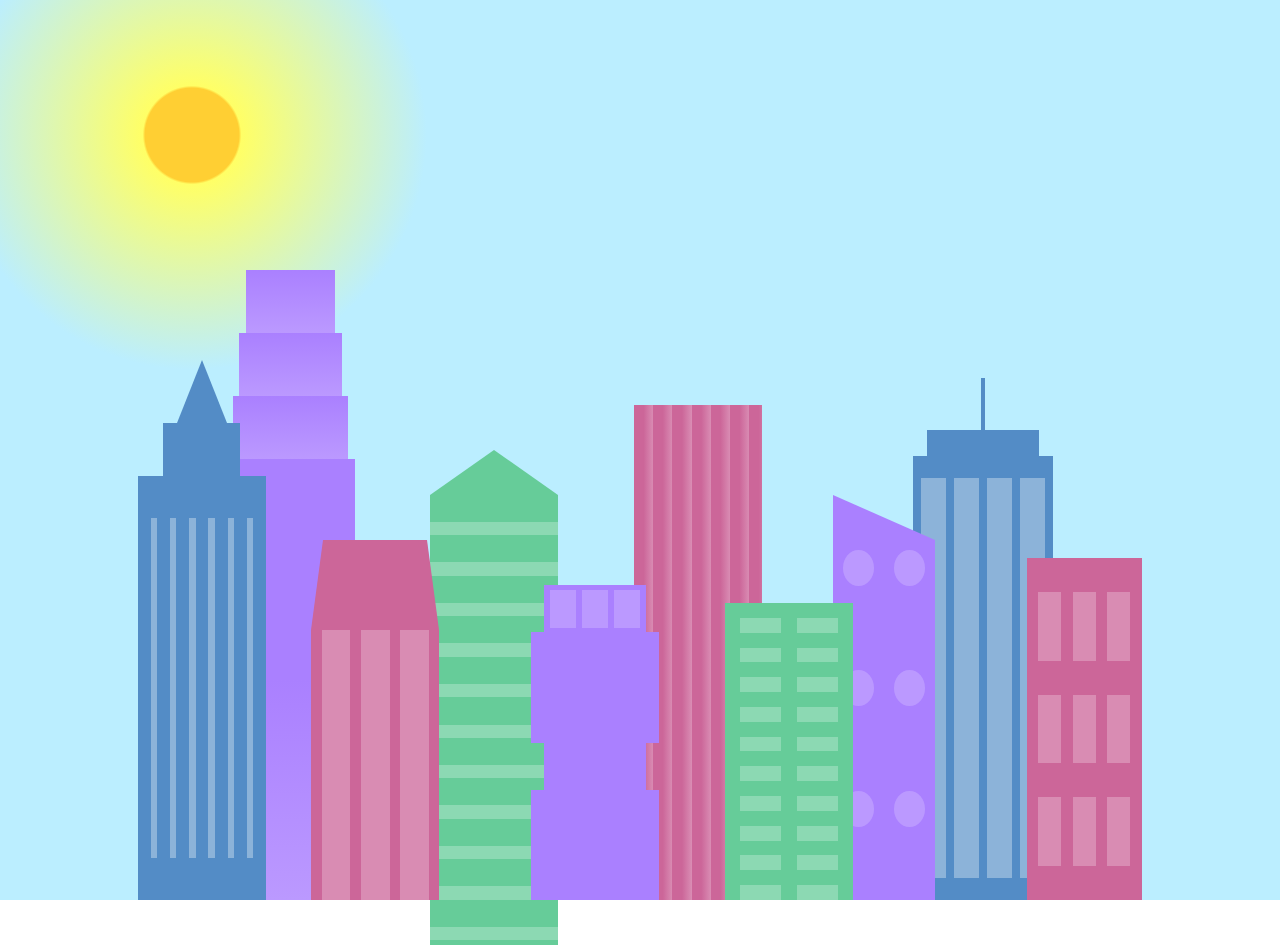
<file: BuildingCitySkyline/index.html>
<!DOCTYPE html>
<html lang="en">    
  <head>
    <meta charset="UTF-8">
    <title>City Skyline</title>
    <link href="styles.css" rel="stylesheet" />   
  </head>

  <body>
    <div class="background-buildings sky">
      <div></div>
      <div></div>
      <div class="bb1 building-wrap">
        <div class="bb1a bb1-window"></div>
        <div class="bb1b bb1-window"></div>
        <div class="bb1c bb1-window"></div>
        <div class="bb1d"></div>
      </div>
      <div class="bb2">
        <div class="bb2a"></div>
        <div class="bb2b"></div>
      </div>
      <div class="bb3"></div>
      <div></div>
      <div class="bb4 building-wrap">
        <div class="bb4a"></div>
        <div class="bb4b"></div>
        <div class="bb4c window-wrap">
          <div class="bb4-window"></div>
          <div class="bb4-window"></div>
          <div class="bb4-window"></div>
          <div class="bb4-window"></div>
        </div>
      </div>
      <div></div>
      <div></div>
    </div>

    <div class="foreground-buildings">
      <div></div>
      <div></div>
      <div class="fb1 building-wrap">
        <div class="fb1a"></div>
        <div class="fb1b"></div>
        <div class="fb1c"></div>
      </div>
      <div class="fb2">
        <div class="fb2a"></div>
        <div class="fb2b window-wrap">
          <div class="fb2-window"></div>
          <div class="fb2-window"></div>
          <div class="fb2-window"></div>
        </div>
      </div>
      <div></div>
      <div class="fb3 building-wrap">
        <div class="fb3a window-wrap">
          <div class="fb3-window"></div>
          <div class="fb3-window"></div>
          <div class="fb3-window"></div>
        </div>
        <div class="fb3b"></div>
        <div class="fb3a"></div>
        <div class="fb3b"></div>
      </div>
      <div class="fb4">
        <div class="fb4a"></div>
        <div class="fb4b">
          <div class="fb4-window"></div>
          <div class="fb4-window"></div>
          <div class="fb4-window"></div>
          <div class="fb4-window"></div>
          <div class="fb4-window"></div>
          <div class="fb4-window"></div>
        </div>
      </div>
      <div class="fb5"></div>
      <div class="fb6"></div>
      <div></div>
      <div></div>
    </div>
  </body>
</html>
</file>
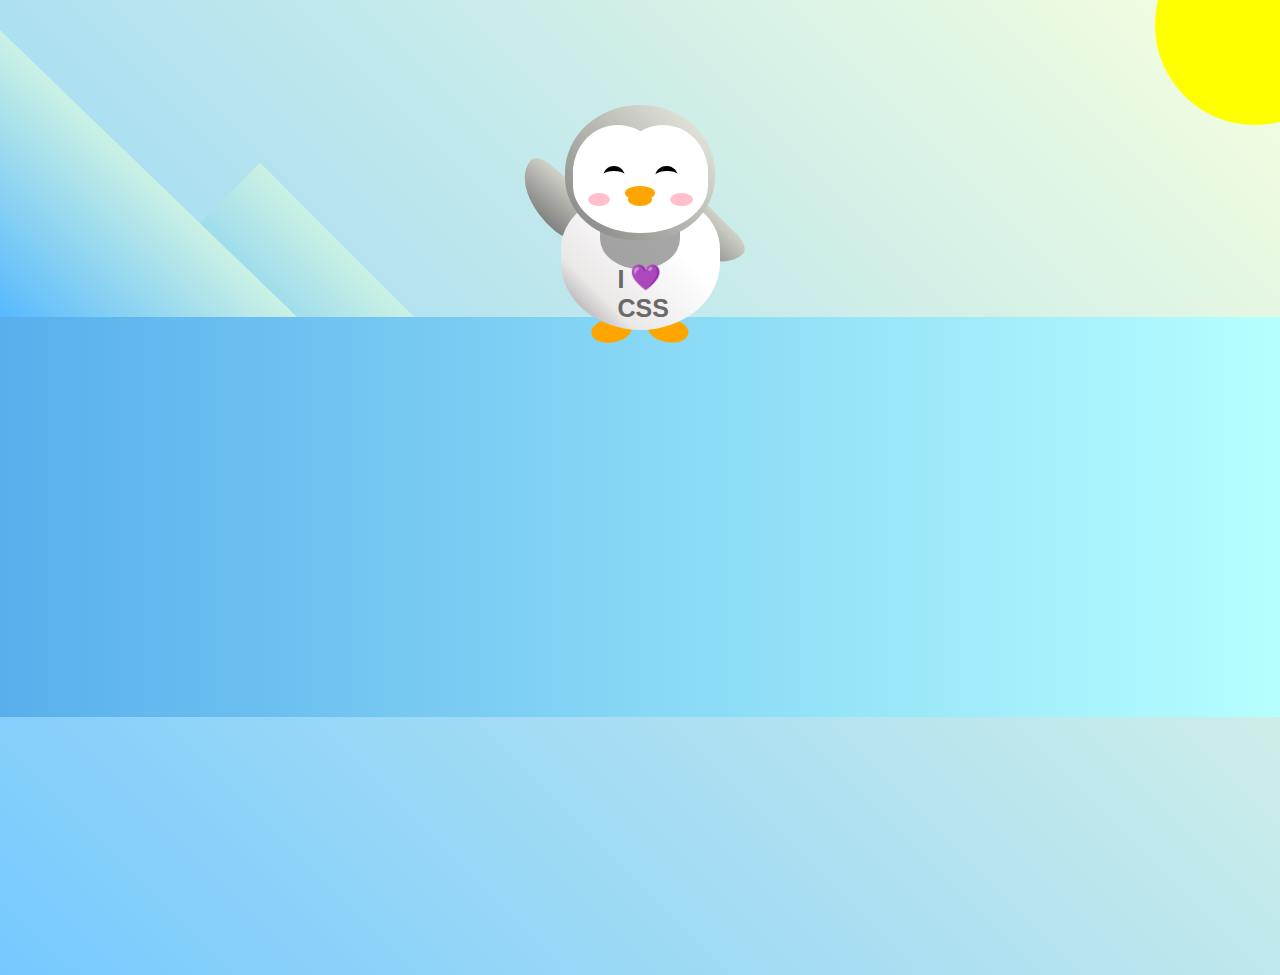
<file: BuildingPenguin/index.html>
<!DOCTYPE html>
<html lang="en">
  <head>
    <meta charset="UTF-8" />
    <link rel="stylesheet" href="./styles.css" />
    <title>Penguin</title>
    <meta name="viewport" content="width=device-width, initial-scale=1.0" />
  </head>

  <body>
    <div class="left-mountain"></div>
    <div class="back-mountain"></div>
    <div class="sun"></div>
    <div class="penguin">
      <div class="penguin-head">
        <div class="face left"></div>
        <div class="face right"></div>
        <div class="chin"></div>
        <div class="eye left">
          <div class="eye-lid"></div>
        </div>
        <div class="eye right">
          <div class="eye-lid"></div>
        </div>
        <div class="blush left"></div>
        <div class="blush right"></div>
        <div class="beak top"></div>
        <div class="beak bottom"></div>
      </div>
      <div class="shirt">
        <div>💜</div>
        <p>I CSS</p>
      </div> 
      <div class="penguin-body">
        <div class="arm left"></div>
        <div class="arm right"></div>
        <div class="foot left"></div>
        <div class="foot right"></div>
      </div>
    </div>

    <div class="ground"></div>
  </body>
</html>
</file>
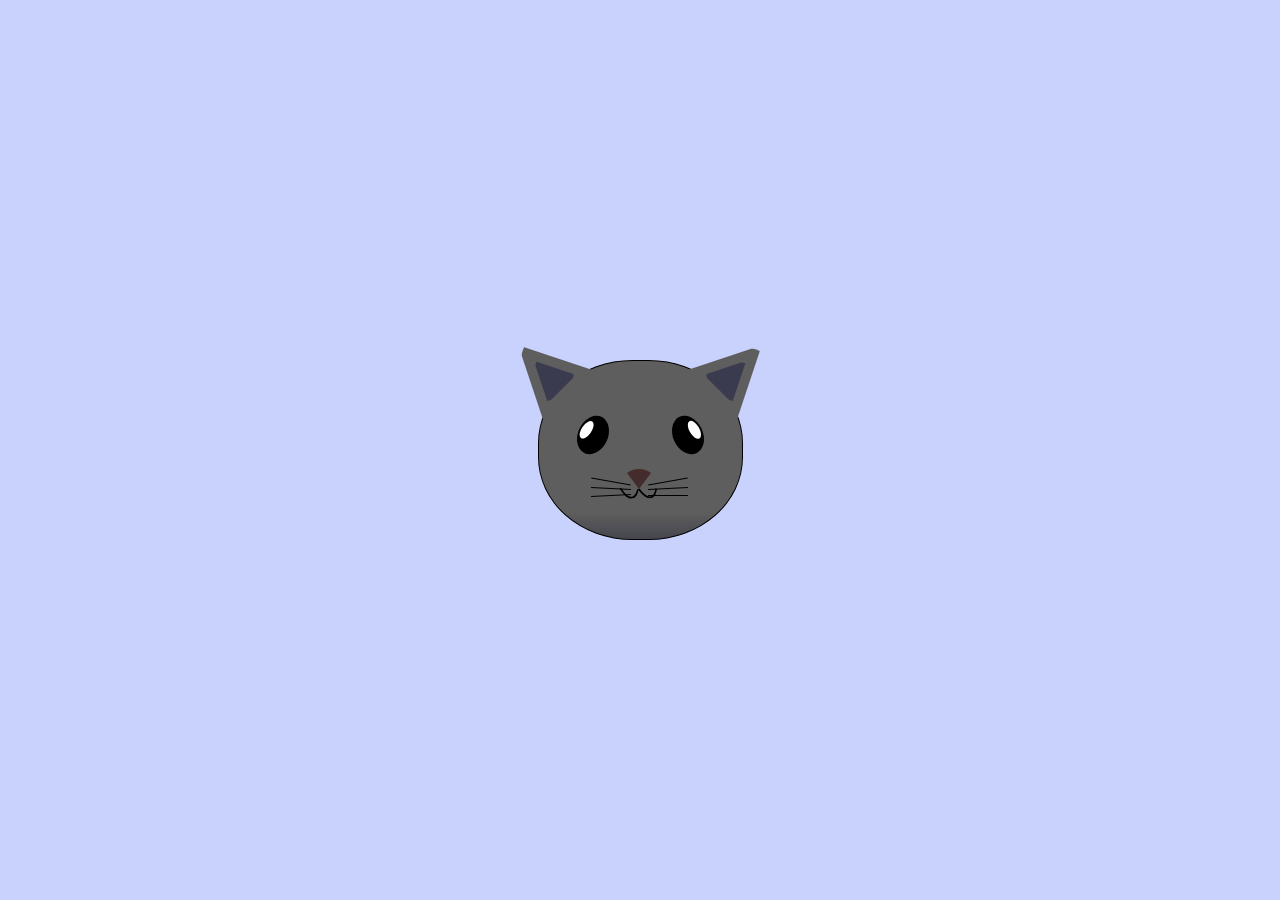
<file: CSSCatPainting/index.html>
<!DOCTYPE html>
<html lang="en">
<head>
    <meta charset="UTF-8">
    <title>fCC Cat Painting</title>
    <link rel="stylesheet" href="./styles.css">
</head>
<body>
    <main>
      <div class="cat-head">
        <div class="cat-ears">
          <div class="cat-left-ear">
            <div class="cat-left-inner-ear"></div>
          </div>
          <div class="cat-right-ear">
            <div class="cat-right-inner-ear"></div>
          </div>
        </div>

        <div class="cat-eyes">
          <div class="cat-left-eye">
            <div class="cat-left-inner-eye"></div>
          </div>
          <div class="cat-right-eye">
            <div class="cat-right-inner-eye"></div>
          </div>
        </div>
        
        <div class="cat-nose"></div>

        <div class="cat-mouth">
          <div class="cat-mouth-line-left"></div>
          <div class="cat-mouth-line-right"></div>
        </div>

        <div class="cat-whiskers">
          <div class="cat-whiskers-left">
            <div class="cat-whisker-left-top"></div>
            <div class="cat-whisker-left-middle"></div>
            <div class="cat-whisker-left-bottom"></div>
          </div>
          <div class="cat-whiskers-right">
            <div class="cat-whisker-right-top"></div>
            <div class="cat-whisker-right-middle"></div>
            <div class="cat-whisker-right-bottom"></div>
          </div>
        </div>

      </div>
    </main>
</body>
</html>
</file>
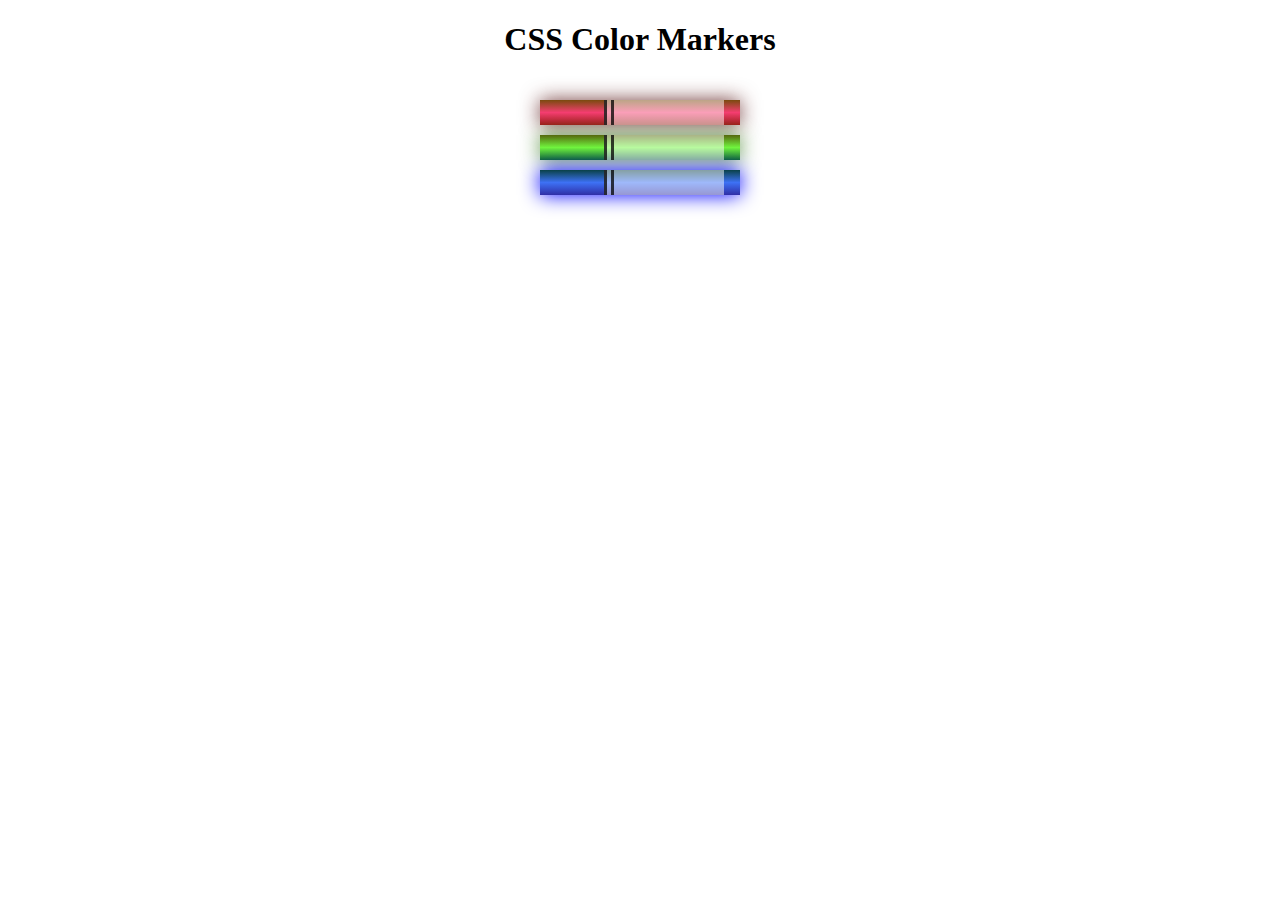
<file: CSSColoredMarkers/index.html>
<!DOCTYPE html>
<html lang="en">
  <head>
    <meta charset="utf-8">
    <meta name="viewport" content="width=device-width, initial-scale=1.0">
    <title>Colored Markers</title>
    <link rel="stylesheet" href="styles.css">
  </head>
  <body>
    <h1>CSS Color Markers</h1>
    <div class="container">
      <div class="marker red">
        <div class="cap"></div>
        <div class="sleeve"></div>
      </div>
      <div class="marker green">
        <div class="cap"></div>
        <div class="sleeve"></div>
      </div>
      <div class="marker blue">
        <div class="cap"></div>
        <div class="sleeve"></div>
      </div>
    </div>
  </body>
</html>
</file>
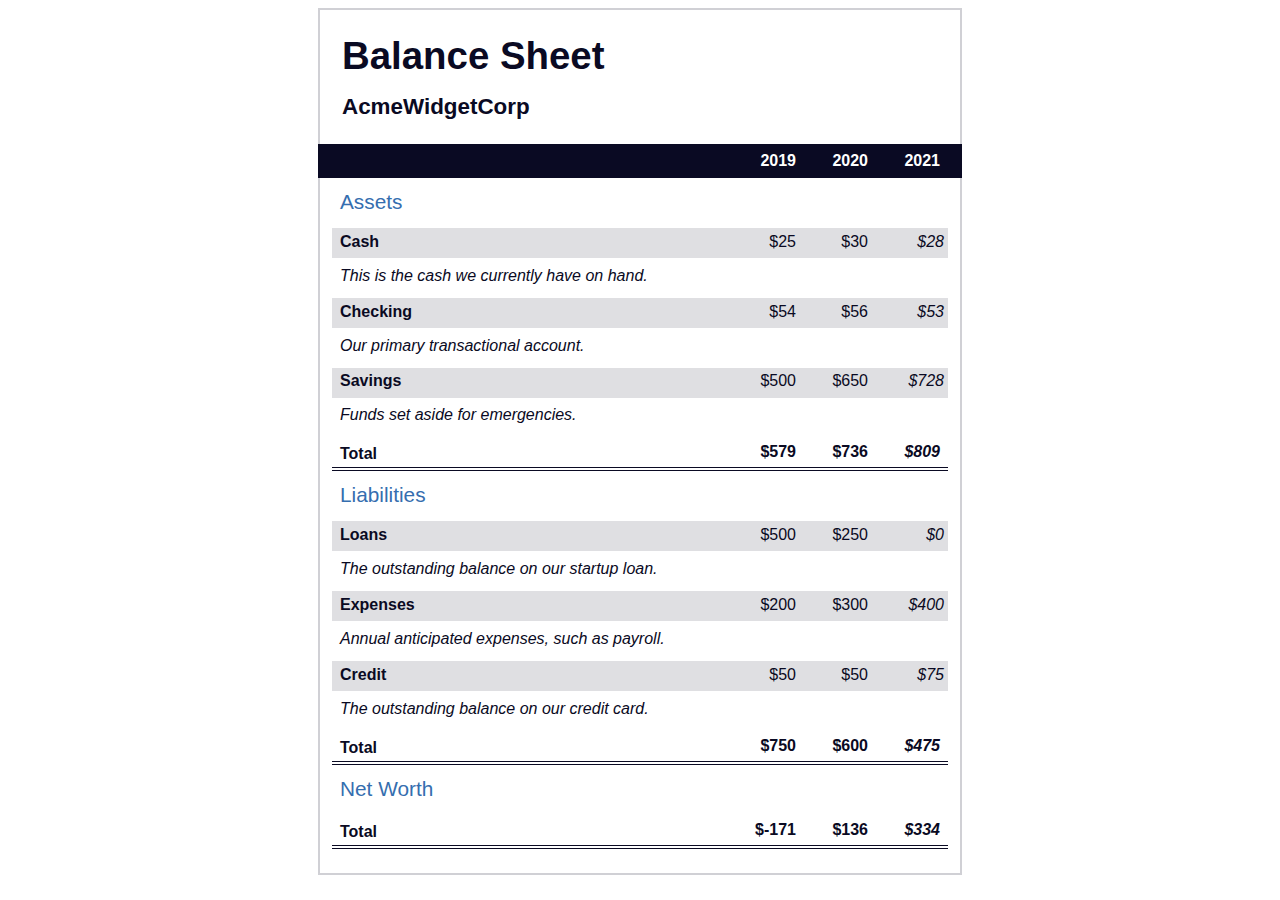
<file: CSSPseudoSelectors/index.html>
<!DOCTYPE html>
<html lang="en">
  <head>
    <meta charset="UTF-8">
    <meta name="viewport" content="width=device-width, initial-scale=1.0">
    <title>Balance Sheet</title>
    <link rel="stylesheet" href="./styles.css">
  </head>
  <body>
    <main>
      <section>
        <h1>
          <span class="flex">
            <span>AcmeWidgetCorp</span>
            <span>Balance Sheet</span>
          </span>
        </h1>
        <div id="years" aria-hidden="true">
          <span class="year">2019</span>
          <span class="year">2020</span>
          <span class="year">2021</span>
        </div>
        <div class="table-wrap">
          <table>
            <caption>Assets</caption>
            <thead>
              <tr>
                <td></td>
                <th><span class="sr-only year">2019</span></th>
                <th><span class="sr-only year">2020</span></th>
                <th class="current"><span class="sr-only year">2021</span></th>
              </tr>
            </thead>
            <tbody>
              <tr class="data">
                <th>Cash <span class="description">This is the cash we currently have on hand.</span></th>
                <td>$25</td>
                <td>$30</td>
                <td class="current">$28</td>
              </tr>
              <tr class="data">
                <th>Checking <span class="description">Our primary transactional account.</span></th>
                <td>$54</td>
                <td>$56</td>
                <td class="current">$53</td>
              </tr>
              <tr class="data">
                <th>Savings <span class="description">Funds set aside for emergencies.</span></th>
                <td>$500</td>
                <td>$650</td>
                <td class="current">$728</td>
              </tr>
              <tr class="total">
                <th>Total <span class="sr-only">Assets</span></th>
                <td>$579</td>
                <td>$736</td>
                <td class="current">$809</td>
              </tr>
            </tbody>
          </table>
          <table>
            <caption>Liabilities</caption>
            <thead>
              <tr>
              <td></td>
              <th><span class="sr-only">2019</span></th>
              <th><span class="sr-only">2020</span></th>
              <th><span class="sr-only">2021</span></th>
              </tr>
            </thead>
            <tbody>
              <tr class="data">
                <th>Loans <span class="description">The outstanding balance on our startup loan.</span></th>
                <td>$500</td>
                <td>$250</td>
                <td class="current">$0</td>
              </tr>
              <tr class="data">
                <th>Expenses <span class="description">Annual anticipated expenses, such as payroll.</span></th>
                <td>$200</td>
                <td>$300</td>
                <td class="current">$400</td>
              </tr>
              <tr class="data">
                <th>Credit <span class="description">The outstanding balance on our credit card.</span></th>
                <td>$50</td>
                <td>$50</td>
                <td class="current">$75</td>
              </tr>
              <tr class="total">
                <th>Total <span class="sr-only">Liabilities</span></th>
                <td>$750</td>
                <td>$600</td>
                <td class="current">$475</td>
              </tr>
            </tbody>
          </table>
          <table>
            <caption>Net Worth</caption>
            <thead>
              <tr>
              <td></td>
              <th><span class="sr-only">2019</span></th>
              <th><span class="sr-only">2020</span></th>
              <th><span class="sr-only">2021</span></th>
              </tr>
            </thead>
            <tbody>
              <tr class="total">
                <th>Total <span class="sr-only">Net Worth</span></th>
                <td>$-171</td>
                <td>$136</td>
                <td class="current">$334</td>
              </tr>
            </tbody>
          </table>
        </div>
      </section>
    </main>
  </body>
</html>
</file>
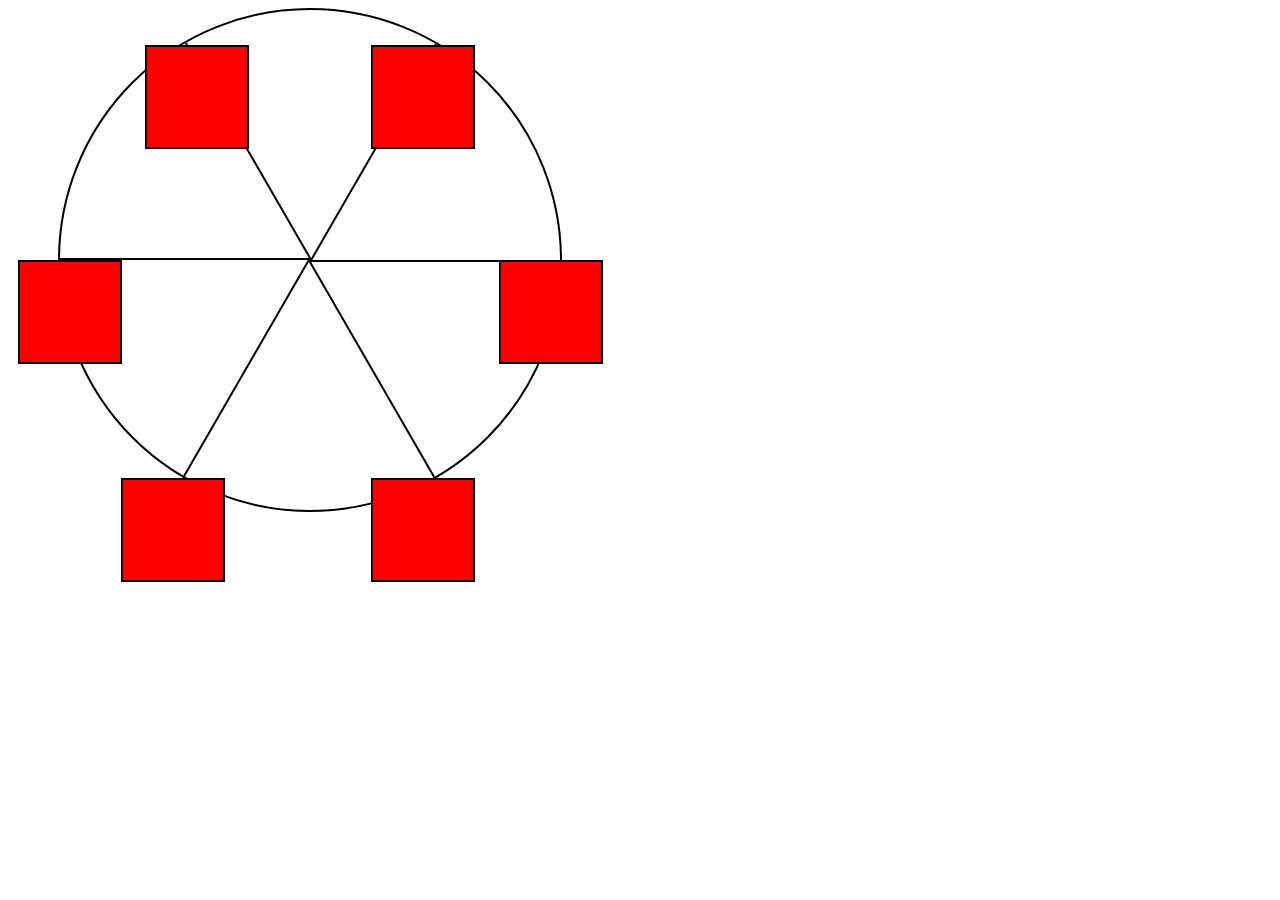
<file: FerrisWheelAnimation/index.html>
<!DOCTYPE html>
<html lang="en">
  <head>
    <meta charset="UTF-8">
    <title>Ferris Wheel</title>
    <link rel="stylesheet" href="./styles.css">
  </head>
  <body>
    <div class="wheel">
      <span class="line"></span>
      <span class="line"></span>
      <span class="line"></span>
      <span class="line"></span>
      <span class="line"></span>
      <span class="line"></span>

      <div class="cabin"></div>
      <div class="cabin"></div>
      <div class="cabin"></div>
      <div class="cabin"></div>
      <div class="cabin"></div>
      <div class="cabin"></div>
    </div>
  </body>
</html>
</file>
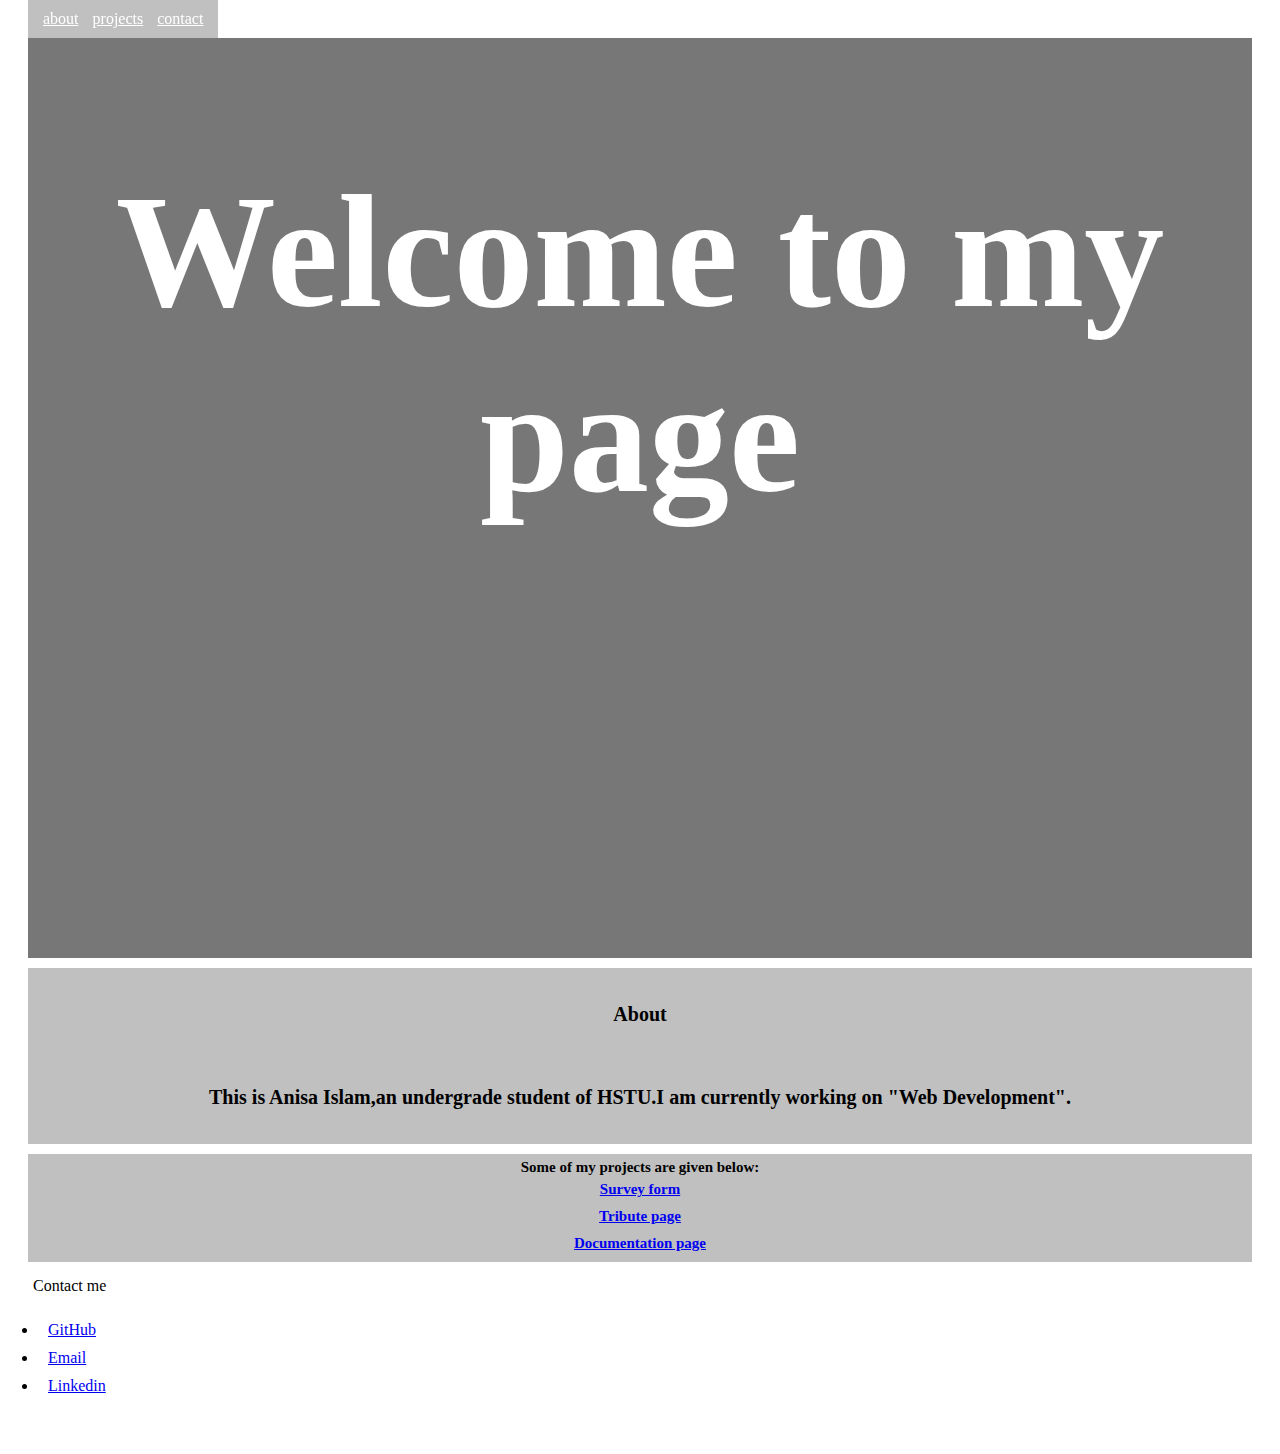
<file: PersonalPortfolio/index.html>
<!DOCTYPE html>
<html lang="en">
  <head>
    <meta charset="UTF-8">
    <meta name="viewport" content="width=device-width, initial-scale=1.0">
    <title>personal portfolio</title>
    <link href="styles.css" rel="stylesheet">
  </head>
  <body>
    <main>
      <div>
      <nav id="navbar">
<a href="#about" class="nav-link">about</a>
<a href="#projects" class="nav-link">projects</a>
<a href="#contact" class="nav-link">contact</a>
      </nav>
      </div>
      <div>
      <section id="welcome-section">
        <h1>Welcome to my page</h1>
        </section>
        </div>
        <div>
        <section id="about">
          <div><p>About</p></div>
          <div><p>This is Anisa Islam,an undergrade student of HSTU.I am currently working on "Web Development".</p></div>
          </section>
          </div>
          <div>
      <section id="projects">Some of my projects are given below:
        <div class="project-tile">
<a href="https://www.freecodecamp.org/learn/2022/responsive-web-design/build-a-survey-form-project/build-a-survey-form">Survey form</a>
</div>
<div class="project-tile">
<a href="https://www.freecodecamp.org/learn/2022/responsive-web-design/build-a-tribute-page-project/build-a-tribute-page">Tribute page</a>
</div>
<div class="project-tile">
<a href="https://www.freecodecamp.org/learn/2022/responsive-web-design/build-a-technical-documentation-page-project/build-a-technical-documentation-page">Documentation page</a>
</div>
          </section>
          </div>
          <div> 
          <section id="contact">Contact me
            <ul>
              <li><a href="https://github.com/MislavJaksic/Latex-Overleaf/tree/master" rel="github" id="profile-link" target="_blank">GitHub</a></li>
              <li><a href="anisa.sm0412@gmail.com" rel="email" id="profile-link" target="_blank">Email</a></li>
              <li><a href="https://www.linkedin.com/in/anisa-islam-78418926a/" rel="linkedin" id="profile-link" target="_blank">Linkedin</a></li>
            </ul>
          </section>
          </div>
      </main>
  </body>
</html>
</file>
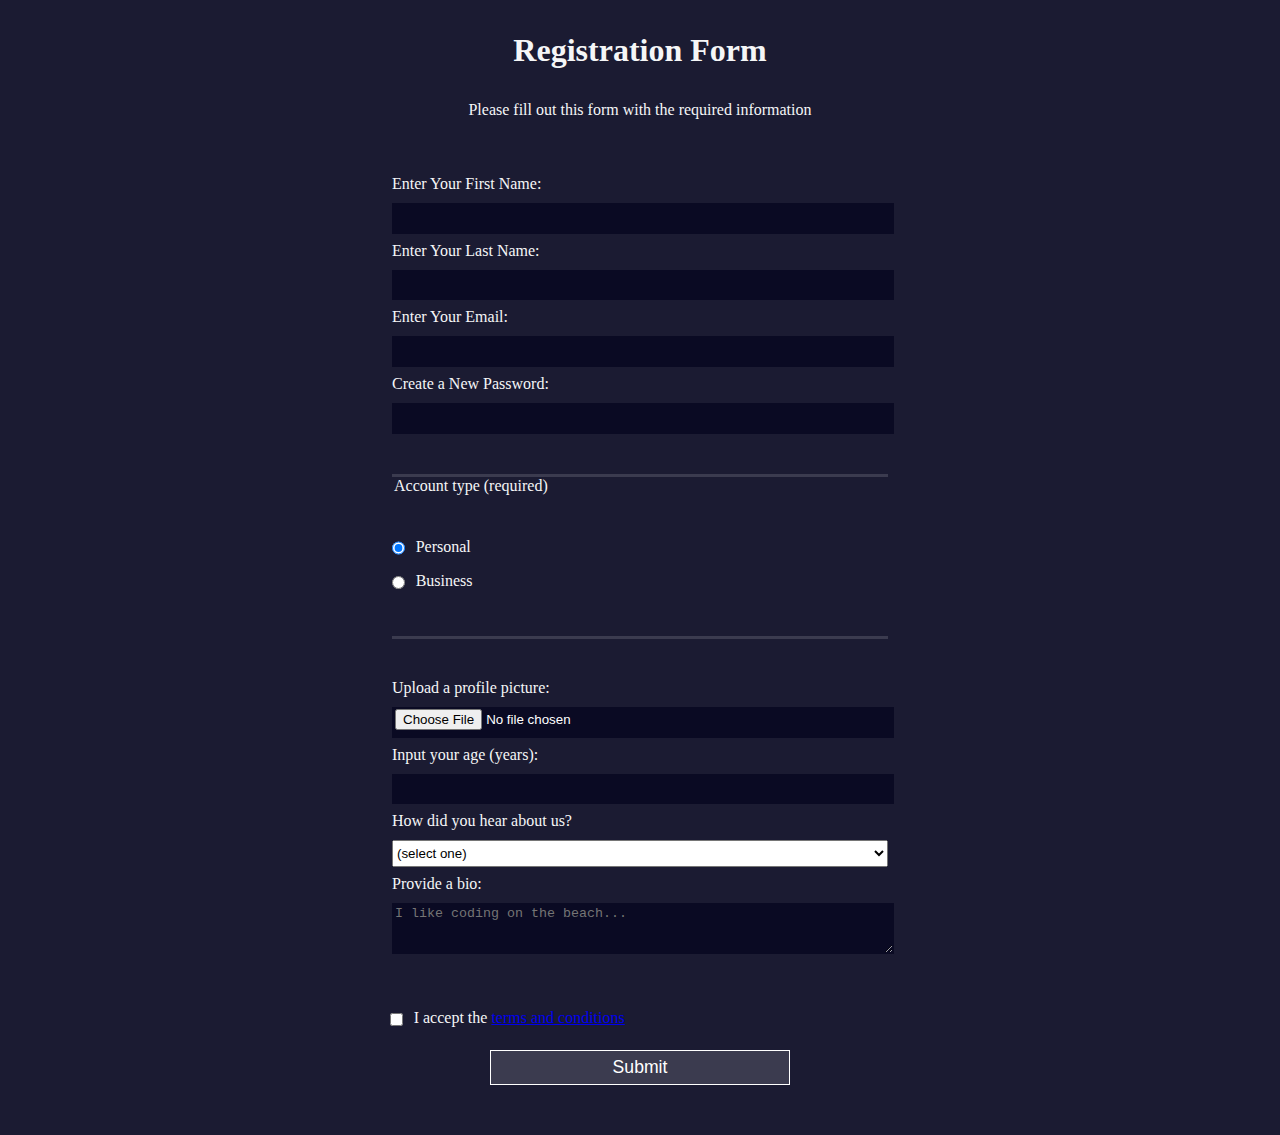
<file: RegistrationForm/index.html>
<!DOCTYPE html>
<html lang="en">
  <head>
    <meta charset="UTF-8">
    <title>Registration Form</title>
    <link rel="stylesheet" href="styles.css" />
  </head>
  <body>
    <h1>Registration Form</h1>
    <p>Please fill out this form with the required information</p>
    <form method="post" action='https://register-demo.freecodecamp.org'>
      <fieldset>
        <label for="first-name">Enter Your First Name: <input id="first-name" name="first-name" type="text" required /></label>
        <label for="last-name">Enter Your Last Name: <input id="last-name" name="last-name" type="text" required /></label>
        <label for="email">Enter Your Email: <input id="email" name="email" type="email" required /></label>
        <label for="new-password">Create a New Password: <input id="new-password" name="new-password" type="password" pattern="[a-z0-5]{8,}" required /></label>
      </fieldset>
      <fieldset>
        <legend>Account type (required)</legend>
        <label for="personal-account"><input id="personal-account" type="radio" name="account-type" class="inline" checked /> Personal</label>
        <label for="business-account"><input id="business-account" type="radio" name="account-type" class="inline" /> Business</label>
      </fieldset>
      <fieldset>
        <label for="profile-picture">Upload a profile picture: <input id="profile-picture" type="file" name="file" /></label>
        <label for="age">Input your age (years): <input id="age" type="number" name="age" min="13" max="120" /></label>
        <label for="referrer">How did you hear about us?
          <select id="referrer" name="referrer">
            <option value="">(select one)</option>
            <option value="1">freeCodeCamp News</option>
            <option value="2">freeCodeCamp YouTube Channel</option>
            <option value="3">freeCodeCamp Forum</option>
            <option value="4">Other</option>
          </select>
        </label>
        <label for="bio">Provide a bio:
          <textarea id="bio" name="bio" rows="3" cols="30" placeholder="I like coding on the beach..."></textarea>
        </label>
      </fieldset>
      <label for="terms-and-conditions">
        <input class="inline" id="terms-and-conditions" type="checkbox" required name="terms-and-conditions" /> I accept the <a href="https://www.freecodecamp.org/news/terms-of-service/">terms and conditions</a>
      </label>
      <input type="submit" value="Submit" />
    </form>
  </body>
</html>
</file>
<file: BuildingCitySkyline/styles.css>
:root {
    --building-color1: #aa80ff;
    --building-color2: #66cc99;
    --building-color3: #cc6699;
    --building-color4: #538cc6;
    --window-color1: #bb99ff;
    --window-color2: #8cd9b3;
    --window-color3: #d98cb3;
    --window-color4: #8cb3d9;
  }
  
  * {
    box-sizing: border-box;
  }
  
  body {
    height: 100vh;
    margin: 0;
    overflow: hidden;
  }
  
  .background-buildings, .foreground-buildings {
    width: 100%;
    height: 100%;
    display: flex;
    align-items: flex-end;
    justify-content: space-evenly;
    position: absolute;
    top: 0;
  }
  
  .building-wrap {
    display: flex;
    flex-direction: column;
    align-items: center;
  }
  
  .window-wrap {
    display: flex;
    align-items: center;
    justify-content: space-evenly;
  }
  
  .sky {
    background: radial-gradient(
        closest-corner circle at 15% 15%,
        #ffcf33,
        #ffcf33 20%,
        #ffff66 21%,
        #bbeeff 100%
      );
  }
  
  /* BACKGROUND BUILDINGS - "bb" stands for "background building" */
  .bb1 {
    width: 10%;
    height: 70%;
  }
  
  .bb1a {
    width: 70%;
  }
    
  .bb1b {
    width: 80%;
  }
    
  .bb1c {
    width: 90%;
  }
  
  .bb1d {
    width: 100%;
    height: 70%;
    background: linear-gradient(
        var(--building-color1) 50%,
        var(--window-color1)
      );
  }
  
  .bb1-window {
    height: 10%;
    background: linear-gradient(
        var(--building-color1),
        var(--window-color1)
      );
  }
  
  .bb2 {
    width: 10%;
    height: 50%;
  }
  
  .bb2a {
    border-bottom: 5vh solid var(--building-color2);
    border-left: 5vw solid transparent;
    border-right: 5vw solid transparent;
  }
  
  .bb2b {
    width: 100%;
    height: 100%;
    background: repeating-linear-gradient(
        var(--building-color2),
        var(--building-color2) 6%,
        var(--window-color2) 6%,
        var(--window-color2) 9%
      );
  }
  
  .bb3 {
    width: 10%;
    height: 55%;
    background: repeating-linear-gradient(
        90deg,
        var(--building-color3),
        var(--building-color3),
        var(--window-color3) 15%
      );
  }
  
  .bb4 {
    width: 11%;
    height: 58%;
  }
  
  .bb4a {
    width: 3%;
    height: 10%;
    background-color: var(--building-color4);
  }
  
  .bb4b {
    width: 80%;
    height: 5%;
    background-color: var(--building-color4);
  }
    
  .bb4c {
    width: 100%;
    height: 85%;
    background-color: var(--building-color4);
  }
  
  .bb4-window {
    width: 18%;
    height: 90%;
    background-color: var(--window-color4);
  }
  
  /* FOREGROUND BUILDINGS - "fb" stands for "foreground building" */
  .fb1 {
    width: 10%;
    height: 60%;
  }
  
  .fb1a {
    border-bottom: 7vh solid var(--building-color4);
    border-left: 2vw solid transparent;
    border-right: 2vw solid transparent;
  }
  
  .fb1b {
    width: 60%;
    height: 10%;
    background-color: var(--building-color4);
  }
    
  .fb1c {
    width: 100%;
    height: 80%;
    background: repeating-linear-gradient(
        90deg,
        var(--building-color4),
        var(--building-color4) 10%,
        transparent 10%,
        transparent 15%
      ),
      repeating-linear-gradient(
        var(--building-color4),
        var(--building-color4) 10%,
        var(--window-color4) 10%,
        var(--window-color4) 90%
      );
  }
  
  .fb2 {
    width: 10%;
    height: 40%;
  }
  
  .fb2a {
    width: 100%;
    border-bottom: 10vh solid var(--building-color3);
    border-left: 1vw solid transparent;
    border-right: 1vw solid transparent;
  }
  
  .fb2b {
    width: 100%;
    height: 75%;
    background-color: var(--building-color3);
  }
  
  .fb2-window {
    width: 22%;
    height: 100%;
    background-color: var(--window-color3);
  }
  
  .fb3 {
    width: 10%;
    height: 35%;
  }
    
  .fb3a {
    width: 80%;
    height: 15%;
    background-color: var(--building-color1);
  }
    
  .fb3b {
    width: 100%;
    height: 35%;
    background-color: var(--building-color1);
  }
  
  .fb3-window {
    width: 25%;
    height: 80%;
    background-color: var(--window-color1);
  }
  
  .fb4 {
    width: 8%;
    height: 45%;
    position: relative;
    left: 10%;
  }
  
  .fb4a {
    border-top: 5vh solid transparent;
    border-left: 8vw solid var(--building-color1);
  }
  
  .fb4b {
    width: 100%;
    height: 89%;
    background-color: var(--building-color1);
    display: flex;
    flex-wrap: wrap;
  }
  
  .fb4-window {
    width: 30%;
    height: 10%;
    border-radius: 50%;
    background-color: var(--window-color1);
    margin: 10%;
  }
  
  .fb5 {
    width: 10%;
    height: 33%;
    position: relative;
    right: 10%;
    background: repeating-linear-gradient(
        var(--building-color2),
        var(--building-color2) 5%,
        transparent 5%,
        transparent 10%
      ),
      repeating-linear-gradient(
        90deg,
        var(--building-color2),
        var(--building-color2) 12%,
        var(--window-color2) 12%,
        var(--window-color2) 44%
      );
  }
  
  .fb6 {
    width: 9%;
    height: 38%;
    background: repeating-linear-gradient(
        90deg,
        var(--building-color3),
        var(--building-color3) 10%,
        transparent 10%,
        transparent 30%
      ),
      repeating-linear-gradient(
        var(--building-color3),
        var(--building-color3) 10%,
        var(--window-color3) 10%,
        var(--window-color3) 30%
      );
  }
  
  @media (max-width: 1000px) {
    :root {
      --building-color1: #000;
      --building-color2: #000;
      --building-color3: #000;
      --building-color4: #000;
    }
    .sky {
      background: radial-gradient(
          closest-corner circle at 15% 15%,
          #ccc,
          #ccc 20%,
          #445 21%,
          #223 100%
        );
    }
  }
</file>
<file: BuildingPenguin/styles.css>
:root {
    --penguin-face: white;
    --penguin-picorna: orange;
    --penguin-skin: gray;
  }
  
  body {
    background: linear-gradient(45deg, rgb(118, 201, 255), rgb(247, 255, 222));
    margin: 0;
    padding: 0;
    width: 100%;
    height: 100vh;
    overflow: hidden;
  }
  
  .left-mountain {
    width: 300px;
    height: 300px;
    background: linear-gradient(rgb(203, 241, 228), rgb(80, 183, 255));
    position: absolute;
    transform: skew(0deg, 44deg);
    z-index: 2;
    margin-top: 100px;
  }
  
  .back-mountain {
    width: 300px;
    height: 300px;
    background: linear-gradient(rgb(203, 241, 228), rgb(47, 170, 255));
    position: absolute;
    z-index: 1;
    transform: rotate(45deg);
    left: 110px;
    top: 225px;
  }
  
  .sun {
    width: 200px;
    height: 200px;
    background-color: yellow;
    position: absolute;
    border-radius: 50%;
    top: -75px;
    right: -75px;
  }
  
  .penguin {
    width: 300px;
    height: 300px;
    margin: auto;
    margin-top: 75px;
    z-index: 4;
    position: relative;
    transition: transform 1s ease-in-out 0ms;
  }
  
  .penguin * {
    position: absolute;
  }
  
  .penguin:active {
    transform: scale(1.5);
    cursor: not-allowed;
  }
  
  .penguin-head {
    width: 50%;
    height: 45%;
    background: linear-gradient(
      45deg,
      var(--penguin-skin),
      rgb(239, 240, 228)
    );
    border-radius: 70% 70% 65% 65%;
    top: 10%;
    left: 25%;
    z-index: 1;
  }
  
  .face {
    width: 60%;
    height: 70%;
    background-color: var(--penguin-face);
    border-radius: 70% 70% 60% 60%;
    top: 15%;
  }
  
  .face.left {
    left: 5%;
  }
  
  .face.right {
    right: 5%;
  }
  
  .chin {
    width: 90%;
    height: 70%;
    background-color: var(--penguin-face);
    top: 25%;
    left: 5%;
    border-radius: 70% 70% 100% 100%;
  }
  
  .eye {
    width: 15%;
    height: 17%;
    background-color: black;
    top: 45%;
    border-radius: 50%;
  }
  
  .eye.left {
    left: 25%;
  }
  
  .eye.right {
    right: 25%;
  }
  
  .eye-lid {
    width: 150%;
    height: 100%;
    background-color: var(--penguin-face);
    top: 25%;
    left: -23%;
    border-radius: 50%;
  }
  
  .blush {
    width: 15%;
    height: 10%;
    background-color: pink;
    top: 65%;
    border-radius: 50%;
  }
  
  .blush.left {
    left: 15%;
  }
  
  .blush.right {
    right: 15%;
  }
  
  .beak {
    height: 10%;
    background-color: var(--penguin-picorna);
    border-radius: 50%;
  }
  
  .beak.top {
    width: 20%;
    top: 60%;
    left: 40%;
  }
  
  .beak.bottom {
    width: 16%;
    top: 65%;
    left: 42%;
  }
  
  .shirt {
    font: bold 25px Helvetica, sans-serif;
    top: 165px;
    left: 127.5px;
    z-index: 1;
    color: #6a6969;
  }
  
  .shirt div {
    font-weight:  initial;
    top: 22.5px;
    left: 12px;
  }
  
  .penguin-body {
    width: 53%;
    height: 45%;
    background: linear-gradient(
      45deg,
      rgb(134, 133, 133) 0%,
      rgb(234, 231, 231) 25%,
      white 67%
    );
    border-radius: 80% 80% 100% 100%;
    top: 40%;
    left: 23.5%;
  }
  
  .penguin-body::before {
    content: "";
    position: absolute;
    width: 50%;
    height: 45%;
    background-color: var(--penguin-skin);
    top: 10%;
    left: 25%;
    border-radius: 0% 0% 100% 100%;
    opacity: 70%;
  }
  
  .arm {
    width: 30%;
    height: 60%;
    background: linear-gradient(
      90deg,
      var(--penguin-skin),
      rgb(209, 210, 199)
    );
    border-radius: 30% 30% 30% 120%;
    z-index: -1;
  }
  
  .arm.left {
    top: 35%;
    left: 5%;
    transform-origin: top left; 
    transform: rotate(130deg) scaleX(-1);
    animation: 3s linear infinite wave;
  }
  
  .arm.right {
    top: 0%;
    right: -5%;
    transform: rotate(-45deg);
  }
  
  @keyframes wave {
    10% {
      transform: rotate(110deg) scaleX(-1);
    }
    20% {
      transform: rotate(130deg) scaleX(-1);
    }
    30% {
      transform: rotate(110deg) scaleX(-1);
    }
    40% {
      transform: rotate(130deg) scaleX(-1);
    }
  }
  
  .foot {
    width:  15%;
    height: 30%;
    background-color: var(--penguin-picorna);
    top: 85%;
    border-radius: 50%;
    z-index: -1;
  }
  
  .foot.left {
    left: 25%;
    transform: rotate(80deg);
  }
  
  .foot.right {
    right: 25%;
    transform: rotate(-80deg);
  }
  
  .ground {
    width: 100vw;
    height: 400px;
    background: linear-gradient(90deg, rgb(88, 175, 236), rgb(182, 255, 255));
    z-index: 3;
    position: absolute;
    margin-top: -58px;
  }
</file>
<file: CSSCatPainting/styles.css>
* {
    box-sizing: border-box;
  }
  
  body {
    background-color: #c9d2fc;
  }
  
  .cat-head {
    position: absolute;
    right: 0;
    left: 0;
    top: 0;
    bottom: 0;
    margin: auto;
    background: linear-gradient(#5e5e5e 85%, #45454f 100%);
    width: 205px;
    height: 180px;
    border: 1px solid #000;
    border-radius: 46%;
  }
  
  .cat-left-ear {
    position: absolute;
    top: -26px;
    left: -31px;
    z-index: 1;
    border-top-left-radius: 90px;
    border-top-right-radius: 10px;
    transform: rotate(-45deg);
    border-left: 35px solid transparent;
    border-right: 35px solid transparent;
    border-bottom: 70px solid #5e5e5e;
  }
  
  .cat-right-ear {
    position: absolute;
    top: -26px;
    left: 163px;
    z-index: 1;
    transform: rotate(45deg);
    border-top-left-radius: 90px;
    border-top-right-radius: 10px;
    border-left: 35px solid transparent;
    border-right: 35px solid transparent;
    border-bottom: 70px solid #5e5e5e;
  }
  
  .cat-left-inner-ear {
    position: absolute;
    top: 22px;
    left: -20px;
    border-top-left-radius: 90px;
    border-top-right-radius: 10px;
    border-bottom-right-radius: 40%;
    border-bottom-left-radius: 40%;
    border-left: 20px solid transparent;
    border-right: 20px solid transparent;
    border-bottom: 40px solid #3b3b4f;
  }
  
  .cat-right-inner-ear {
    position: absolute;
    top: 22px;
    left: -20px;
    border-top-left-radius: 90px;
    border-top-right-radius: 10px;
    border-bottom-right-radius: 40%;
    border-bottom-left-radius: 40%;
    border-left: 20px solid transparent;
    border-right: 20px solid transparent;
    border-bottom: 40px solid #3b3b4f;
  }
  
  .cat-left-eye {
    position: absolute;
    top: 54px;
    left: 39px;
    border-radius: 60%;
    transform: rotate(25deg);
    width: 30px;
    height: 40px;
    background-color: #000;
  }
  
  .cat-right-eye {
    position: absolute;
    top: 54px;
    left: 134px;
    border-radius: 60%;
    transform: rotate(-25deg);
    width: 30px;
    height: 40px;
    background-color: #000;
  }
  
  .cat-left-inner-eye {
    position: absolute;
    top: 8px;
    left: 2px;
    width: 10px;
    height: 20px;
    transform: rotate(10deg);
    background-color: #fff;
    border-radius: 60%;
  }
  
  .cat-right-inner-eye {
    position: absolute;
    top: 8px;
    left: 18px;
    transform: rotate(-5deg);
    width: 10px;
    height: 20px;
    background-color: #fff;
    border-radius: 60%;
  }
  
  .cat-nose {
    position: absolute;
    top: 108px;
    left: 85px;
    border-top-left-radius: 50%;
    border-bottom-right-radius: 50%;
    border-bottom-left-radius: 50%;
    transform: rotate(180deg);
    border-left: 15px solid transparent;
    border-right: 15px solid transparent;
    border-bottom: 20px solid #442c2c;
  }
  
  .cat-mouth div {
    width: 30px;
    height: 50px;
    border: 2px solid #000;
    border-radius: 190%/190px 150px 0 0;
    border-color: black transparent transparent transparent;
  }
  
  .cat-mouth-line-left {
    position: absolute;
    top: 88px;
    left: 74px;
    transform: rotate(170deg);
  }
  
  .cat-mouth-line-right {
    position: absolute;
    top: 88px;
    left: 91px;
    transform: rotate(165deg);
  }
  
  .cat-whiskers-left div {
    width: 40px;
    height: 1px;
    background-color: #000;
  }
  
  .cat-whiskers-right div {
    width: 40px;
    height: 1px;
    background-color: #000;
  }
  
  .cat-whisker-left-top {
    position: absolute;
    top: 120px;
    left: 52px;
    transform: rotate(10deg);
  }
  
  .cat-whisker-left-middle {
    position: absolute;
    top: 127px;
    left: 52px;
    transform: rotate(3deg);
  }
  
  .cat-whisker-left-bottom {
    position: absolute;
    top: 134px;
    left: 52px;
    transform: rotate(-3deg);
  }
  
  .cat-whisker-right-top {
    position: absolute;
    top: 120px;
    left: 109px;
    transform: rotate(-10deg);
  }
  
  .cat-whisker-right-middle {
    position: absolute;
    top: 127px;
    left: 109px;
    transform: rotate(-3deg);
  }
  
  .cat-whisker-right-bottom {
    position: absolute;
    top: 134px;
    left: 109px;
    
  }
</file>
<file: CSSColoredMarkers/styles.css>
h1 {
    text-align: center;
  }
  
  .container {
    background-color: rgb(255, 255, 255);
    padding: 10px 0;
  }
  
  .marker {
    width: 200px;
    height: 25px;
    margin: 10px auto;
  }
  
  .cap {
    width: 60px;
    height: 25px;
  }
  
  .sleeve {
    width: 110px;
    height: 25px;
    background-color: rgba(255, 255, 255, 0.5);
    border-left: 10px double rgba(0, 0, 0, 0.75);
  }
  
  .cap, .sleeve {
    display: inline-block;
  }
  
  .red {
    background: linear-gradient(rgb(122, 74, 14), rgb(245, 62, 113), rgb(162, 27, 27));
    box-shadow: 0 0 20px 0 rgba(83, 14, 14, 0.8);
  }
  
  .green {
    background: linear-gradient(#55680D, #71F53E, #116C31);
    box-shadow: 0 0 20px 0 #3B7E20CC;
  }
  
  .blue {
    background: linear-gradient(hsl(186, 76%, 16%), hsl(223, 90%, 60%), hsl(240, 56%, 42%));
    box-shadow: 0 0 20px 0 blue;
  }
</file>
<file: CSSPseudoSelectors/styles.css>
span[class~="sr-only"] {
    border: 0 !important;
    clip: rect(1px, 1px, 1px, 1px) !important;
    clip-path: inset(50%) !important;
    height: 1px !important;
    width: 1px !important;
    position: absolute !important;
    overflow: hidden !important;
    white-space: nowrap !important;
    padding: 0 !important;
    margin: -1px !important;
  }
  
  html {
    box-sizing: border-box;
  }
  
  body {
    font-family: sans-serif;
    color: #0a0a23;
  }
  
  h1 {
    max-width: 37.25rem;
    margin: 0 auto;
    padding: 1.5rem 1.25rem;
  }
  
  h1 .flex {
    display: flex;
    flex-direction: column-reverse;
    gap: 1rem;
  }
  
  h1 .flex span:first-of-type {
    font-size: 0.7em;
  }
  
  h1 .flex span:last-of-type {
    font-size: 1.2em;
  }
  
  section {
    max-width: 40rem;
    margin: 0 auto;
    border: 2px solid #d0d0d5;
  }
  
  #years {
    display: flex;
    justify-content: flex-end;
    position: sticky;
    z-index: 999;
    top: 0;
    background: #0a0a23;
    color: #fff;
    padding: 0.5rem calc(1.25rem + 2px) 0.5rem 0;
    margin: 0 -2px;
  }
  
  #years span[class] {
    font-weight: bold;
    width: 4.5rem;
    text-align: right;
  }
  
  .table-wrap {
    padding: 0 0.75rem 1.5rem 0.75rem;
  }
  
  table {
    border-collapse: collapse;
    border: 0;
    width: 100%;
    position: relative;
    margin-top: 3rem;
  }
  
  table caption {
    color: #356eaf;
    font-size: 1.3em;
    font-weight: normal;
    position: absolute;
    top: -2.25rem;
    left: 0.5rem;
  }
  
  tbody td {
    width: 100vw;
    min-width: 4rem;
    max-width: 4rem;
  }
  
  tbody th {
    width: calc(100% - 12rem);
  }
  
  tr[class="total"] {
    border-bottom: 4px double #0a0a23;
    font-weight: bold;
  }
  
  tr[class="total"] th {
    text-align: left;
    padding: 0.5rem 0 0.25rem 0.5rem;
  }
  
  tr.total td {
    text-align: right;
    padding: 0 0.25rem;
  }
  
  tr.total td:nth-of-type(3) {
    padding-right: 0.5rem;
  }
  
  tr.total:hover {
    background-color: #99c9ff;
  }
  
  td.current {
    font-style: italic;
  }
  
  tr.data {
    background-image: linear-gradient(to bottom, #dfdfe2 1.845rem, white 1.845rem);
  }
  
  tr.data th {
    text-align: left;
    padding-top: 0.3rem;
    padding-left: 0.5rem;
  }
  
  tr.data th .description {
    display: block;
    font-weight: normal;
    font-style: italic;
    padding: 1rem 0 0.75rem;
    margin-right: -13.5rem;
  }
  
  tr.data td {
    vertical-align: top;
    padding: 0.3rem 0.25rem 0;
    text-align: right;
  }
</file>
<file: FerrisWheelAnimation/styles.css>
.wheel {
    border: 2px solid black;
    border-radius: 50%;
    margin-left: 50px;
    position: absolute;
    height: 55vw;
    width: 55vw;
    max-width: 500px;
    max-height: 500px;
    animation-name: wheel;
    animation-duration: 10s;
    animation-iteration-count: infinite;
    animation-timing-function: linear;
  }
  
  .line {
    background-color: black;
    width: 50%;
    height: 2px;
    position: absolute;
    top: 50%;
    left: 50%;
    transform-origin: 0% 0%;
  }
  
  .line:nth-of-type(2) {
    transform: rotate(60deg);
  }
  .line:nth-of-type(3) {
    transform: rotate(120deg);
  }
  .line:nth-of-type(4) {
    transform: rotate(180deg);
  }
  .line:nth-of-type(5) {
    transform: rotate(240deg);
  }
  .line:nth-of-type(6) {
    transform: rotate(300deg);
  }
  
  .cabin {
    background-color: red;
    width: 20%;
    height: 20%;
    position: absolute;
    border: 2px solid;
    transform-origin: 50% 0%;
    animation: cabins 10s ease-in-out infinite;
  }
  
  .cabin:nth-of-type(1) {
    right: -8.5%;
    top: 50%;
  }
  .cabin:nth-of-type(2) {
    right: 17%;
    top: 93.5%;
  }
  .cabin:nth-of-type(3) {
    right: 67%;
    top: 93.5%;
  }
  .cabin:nth-of-type(4) {
    left: -8.5%;
    top: 50%;
  }
  .cabin:nth-of-type(5) {
    left: 17%;
    top: 7%;
  }
  .cabin:nth-of-type(6) {
    right: 17%;
    top: 7%;
  }
  
  @keyframes wheel {
     0% {
       transform: rotate(0deg);
     }
     100% {
       transform: rotate(360deg);
     }
  }
  
  @keyframes cabins {
    0% {
      transform: rotate(0deg);
    }
    25% {
      background-color: yellow;
    }
    50% {
      background-color: purple;
    }
    100% {
      transform: rotate(-360deg);
    }
  }
</file>
<file: PersonalPortfolio/styles.css>
*{
  border: auto;
  padding: 5px 5px 5px 5px;
}
#welcome-section{
  height: 100vh;
  background-color: #777777;
  text-align: center;
  font-weight: bold;
  font-family: raleway;
  font-size: 80px;
  padding: 10px 10px 10px 10px;
}
#welcome-section h1{
  color: white;
}
#navbar{
  padding: 10px 10px 10px 10px;
  background-color: #7777;
  text-align: right;
  position: fixed;
  top: 0px;
}
.nav-link{
  color: white;
}
#about{
  text-align: center;
  font-weight: bold;
  font-size: 20px;
  background-color: #7777;
}
#projects{
  text-align: center;
  font-weight: bold;
  font-size: 15px;
  background-color: #7777;
}
#projects > ul{
  text-align: left;
}
.profile-link{
  text-align: center;
  font-weight: bold;
  background-color: #7777;
}
.profile-link > ul{
  text-align: left;
}
@media (width: 500px){
  
}
</file>
<file: RegistrationForm/styles.css>
body {
    width: 100%;
    height: 100vh;
    margin: 0;
    background-color: #1b1b32;
    color: #f5f6f7;
    font-family: Tahoma;
    font-size: 16px;
  }
  
  h1, p {
    margin: 1em auto;
    text-align: center;
  }
  
  form {
    width: 60vw;
    max-width: 500px;
    min-width: 300px;
    margin: 0 auto;
    padding-bottom: 2em;
  }
  
  fieldset {
    border: none;
    padding: 2rem 0;
    border-bottom: 3px solid #3b3b4f;
  }
  
  fieldset:last-of-type {
    border-bottom: none;
  }
  
  label {
    display: block;
    margin: 0.5rem 0;
  }
  
  input,
  textarea,
  select {
    margin: 10px 0 0 0;
    width: 100%;
    min-height: 2em;
  }
  
  input, textarea {
    background-color: #0a0a23;
    border: 1px solid #0a0a23;
    color: #ffffff;
  }
  
  .inline {
    width: unset;
    margin: 0 0.5em 0 0;
    vertical-align: middle;
  }
  
  input[type="submit"] {
    display: block;
    width: 60%;
    margin: 1em auto;
    height: 2em;
    font-size: 1.1rem;
    background-color: #3b3b4f;
    border-color: white;
    min-width: 300px;
  }
  
  input[type="file"] {
    padding: 1px 2px;
  }
  
  .inline{
    display: inline; 
  }
</file>
